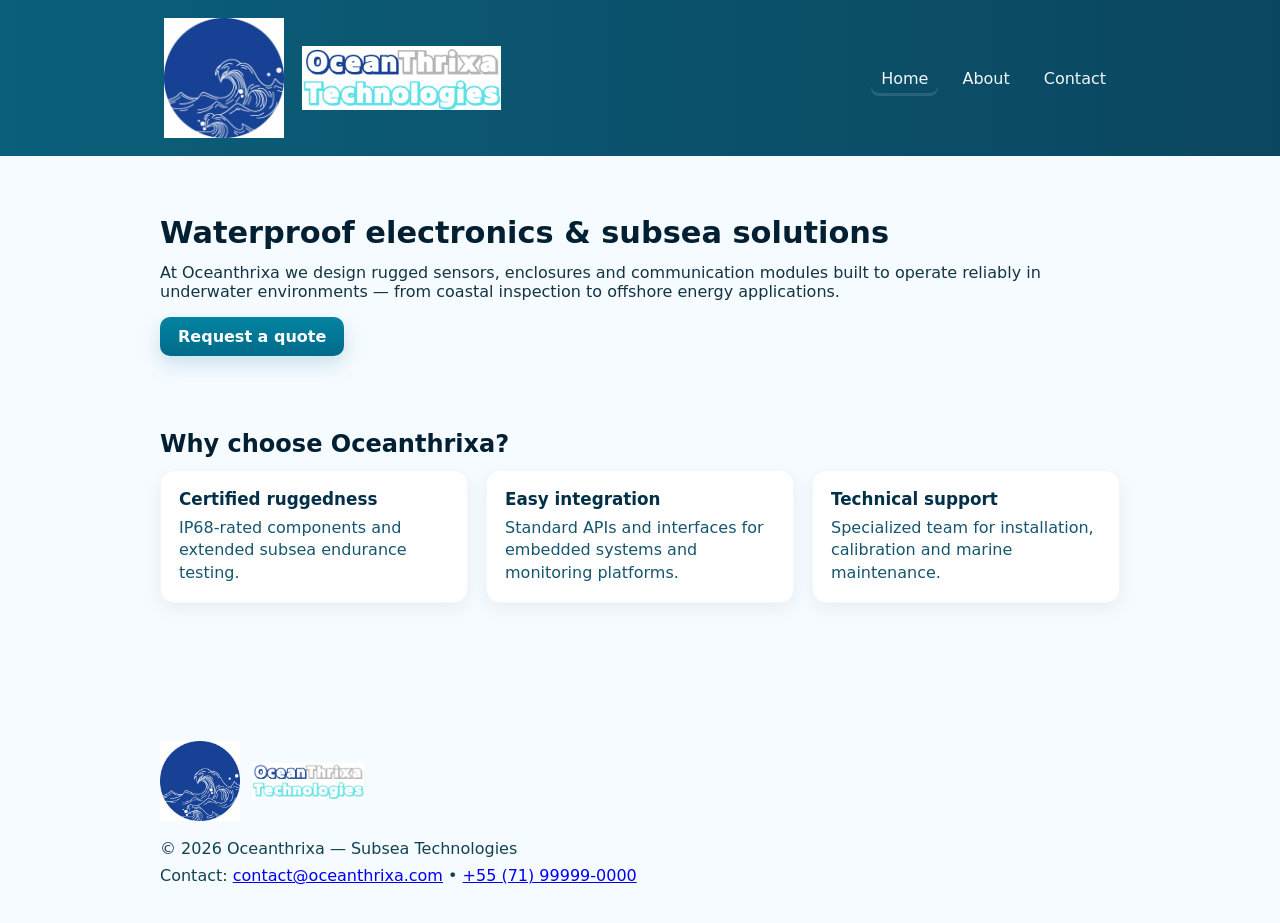
<file: index.html>
<!doctype html>
<html lang="en">
<head>
  <meta charset="utf-8" />
  <meta name="viewport" content="width=device-width,initial-scale=1" />
  <title>Oceanthrixa — Home</title>
  <link rel="stylesheet" href="CSS/style.CSS" />
</head>
<body>
  <header class="site-header">
    <div class="container header-inner">
      <a href="index.html" class="brand" aria-label="Oceanthrixa — Home">
        <img class="brand-logo" src="img/OceanthrixaLogomarca.png" alt="Oceanthrixa symbol (logo mark)" />
        <img class="brand-wordmark" src="img/Oceanthrixa%20Nome.png" alt="Oceanthrixa wordmark" />
        <span class="visually-hidden">Oceanthrixa</span>
      </a>

      <nav aria-label="Main menu">
        <ul class="nav">
          <li><a href="index.html" class="active" aria-current="page">Home</a></li>
          <li><a href="about.html">About</a></li>
          <li><a href="contact.html">Contact</a></li>
        </ul>
      </nav>
    </div>
  </header>

  <main class="container">
    <section class="hero">
      <h1>Waterproof electronics & subsea solutions</h1>
      <p>At Oceanthrixa we design rugged sensors, enclosures and communication modules built to operate reliably in underwater environments — from coastal inspection to offshore energy applications.</p>
      <p><a class="btn primary" href="contact.html" aria-label="Request a quote">Request a quote</a></p>
    </section>

    <section class="benefits">
      <h2>Why choose Oceanthrixa?</h2>
      <div class="cards">
        <article class="card">
          <h3>Certified ruggedness</h3>
          <p>IP68-rated components and extended subsea endurance testing.</p>
        </article>

        <article class="card">
          <h3>Easy integration</h3>
          <p>Standard APIs and interfaces for embedded systems and monitoring platforms.</p>
        </article>

        <article class="card">
          <h3>Technical support</h3>
          <p>Specialized team for installation, calibration and marine maintenance.</p>
        </article>
      </div>
    </section>
  </main>

  <footer class="site-footer">
    <div class="container footer-inner">
      <div class="footer-brand">
        <img class="brand-logo-sm" src="img/OceanthrixaLogomarca.png" alt="Oceanthrixa symbol small" />
        <img class="brand-wordmark-sm" src="img/Oceanthrixa%20Nome.png" alt="Oceanthrixa small wordmark" />
      </div>
      <p>© <span id="year"></span> Oceanthrixa — Subsea Technologies</p>
      <p>Contact: <a href="mailto:contact@oceanthrixa.com">contact@oceanthrixa.com</a> • <a href="tel:+5571999990000">+55 (71) 99999-0000</a></p>
    </div>
  </footer>

  <script>
    document.getElementById('year').textContent = new Date().getFullYear();
  </script>
</body>
</html>
</file>
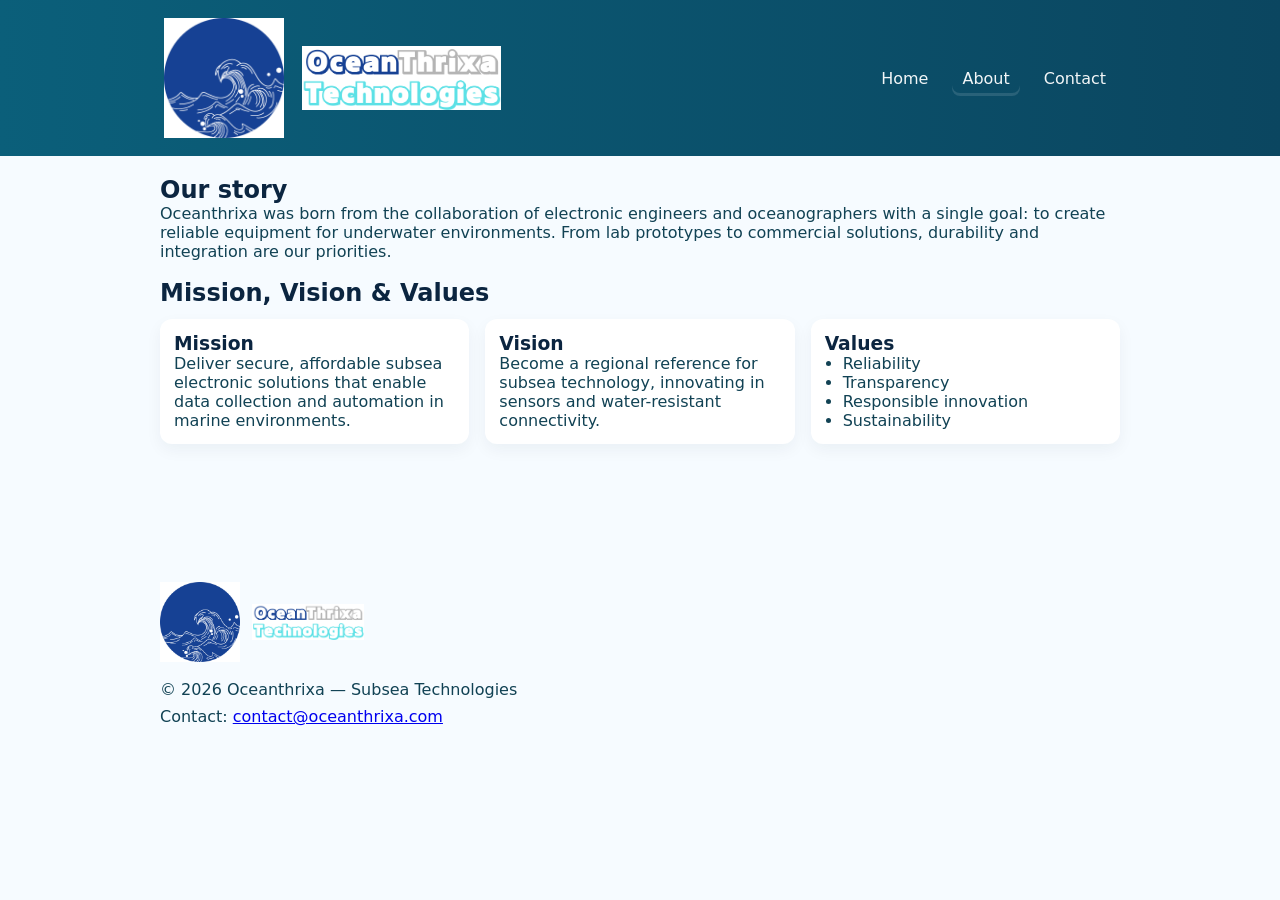
<file: about.html>
<!doctype html>
<html lang="en">
<head>
  <meta charset="utf-8" />
  <meta name="viewport" content="width=device-width,initial-scale=1" />
  <title>Oceanthrixa — About</title>
  <link rel="stylesheet" href="CSS/style.CSS" />
</head>
<body>
  <header class="site-header">
    <div class="container header-inner">
      <a href="index.html" class="brand" aria-label="Oceanthrixa — Home">
        <img class="brand-logo" src="img/OceanthrixaLogomarca.png" alt="Oceanthrixa symbol (logo mark)" />
        <img class="brand-wordmark" src="img/Oceanthrixa%20Nome.png" alt="Oceanthrixa wordmark" />
        <span class="visually-hidden">Oceanthrixa</span>
      </a>

      <nav aria-label="Main menu">
        <ul class="nav">
          <li><a href="index.html">Home</a></li>
          <li><a href="about.html" class="active" aria-current="page">About</a></li>
          <li><a href="contact.html">Contact</a></li>
        </ul>
      </nav>
    </div>
  </header>

  <main class="container">
    <section class="about-hero">
      <h1>Our story</h1>
      <p>Oceanthrixa was born from the collaboration of electronic engineers and oceanographers with a single goal: to create reliable equipment for underwater environments. From lab prototypes to commercial solutions, durability and integration are our priorities.</p>
    </section>

    <section class="mvz">
      <h2>Mission, Vision & Values</h2>
      <div class="mvz-grid">
        <div class="mvz-card">
          <h3>Mission</h3>
          <p>Deliver secure, affordable subsea electronic solutions that enable data collection and automation in marine environments.</p>
        </div>
        <div class="mvz-card">
          <h3>Vision</h3>
          <p>Become a regional reference for subsea technology, innovating in sensors and water-resistant connectivity.</p>
        </div>
        <div class="mvz-card">
          <h3>Values</h3>
          <ul>
            <li>Reliability</li>
            <li>Transparency</li>
            <li>Responsible innovation</li>
            <li>Sustainability</li>
          </ul>
        </div>
      </div>
    </section>
  </main>

  <footer class="site-footer">
    <div class="container footer-inner">
      <div class="footer-brand">
        <img class="brand-logo-sm" src="img/OceanthrixaLogomarca.png" alt="Oceanthrixa symbol small" />
        <img class="brand-wordmark-sm" src="img/Oceanthrixa%20Nome.png" alt="Oceanthrixa small wordmark" />
      </div>
      <p>© <span id="year2"></span> Oceanthrixa — Subsea Technologies</p>
      <p>Contact: <a href="mailto:contact@oceanthrixa.com">contact@oceanthrixa.com</a></p>
    </div>
  </footer>

  <script>document.getElementById('year2').textContent = new Date().getFullYear();</script>
</body>
</html>
</file>
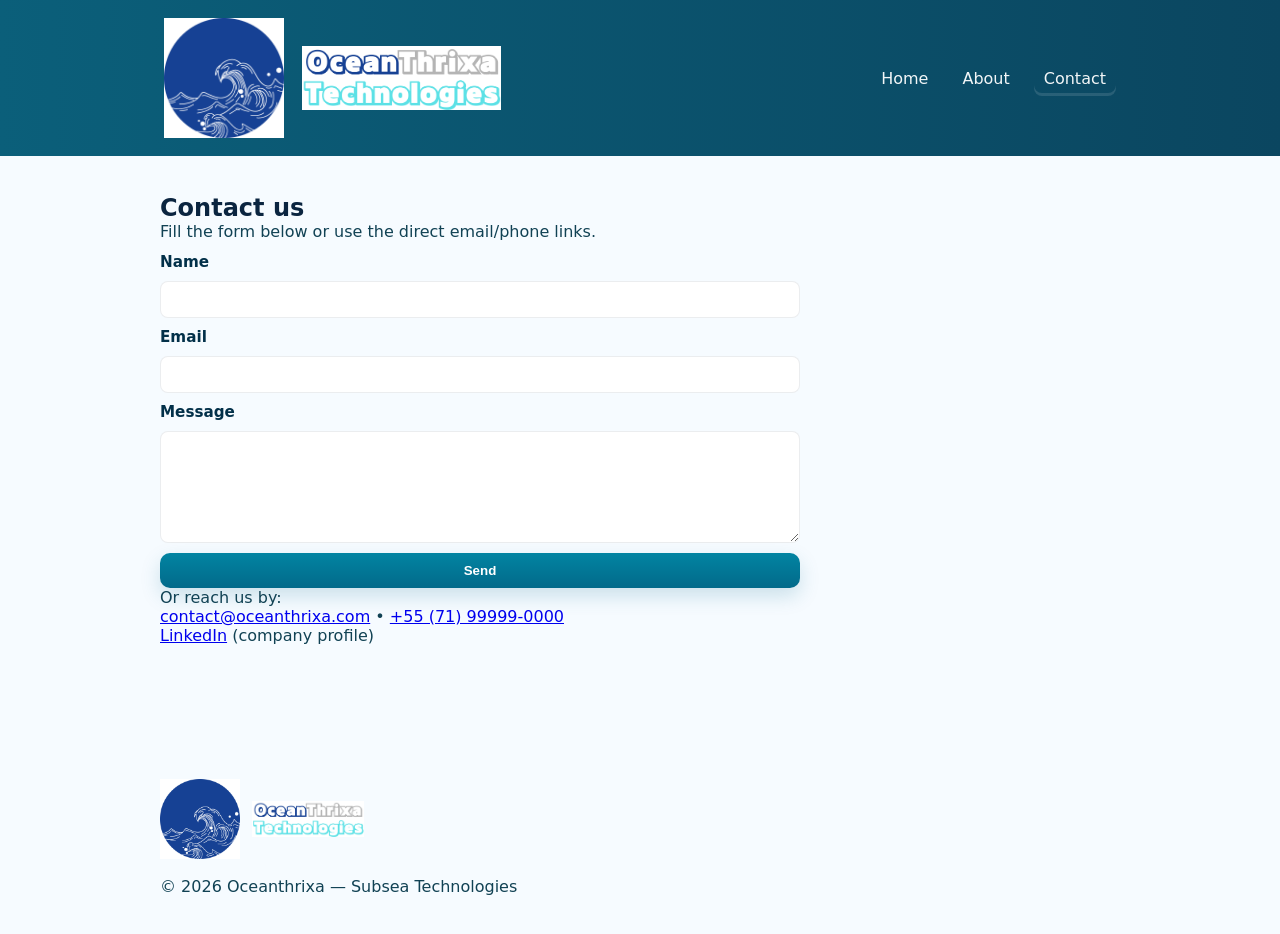
<file: contact.html>
<!doctype html>
<html lang="en">
<head>
  <meta charset="utf-8" />
  <meta name="viewport" content="width=device-width,initial-scale=1" />
  <title>Oceanthrixa — Contact</title>
  <link rel="stylesheet" href="CSS/style.CSS" />
</head>
<body>
  <header class="site-header">
    <div class="container header-inner">
      <a href="index.html" class="brand" aria-label="Oceanthrixa — Home">
        <img class="brand-logo" src="img/OceanthrixaLogomarca.png" alt="Oceanthrixa symbol (logo mark)" />
        <img class="brand-wordmark" src="img/Oceanthrixa%20Nome.png" alt="Oceanthrixa wordmark" />
        <span class="visually-hidden">Oceanthrixa</span>
      </a>

      <nav aria-label="Main menu">
        <ul class="nav">
          <li><a href="index.html">Home</a></li>
          <li><a href="about.html">About</a></li>
          <li><a href="contact.html" class="active" aria-current="page">Contact</a></li>
        </ul>
      </nav>
    </div>
  </header>

  <main class="container">
    <section class="contact-hero">
      <h1>Contact us</h1>
      <p>Fill the form below or use the direct email/phone links.</p>

      <form class="contact-form" action="#" method="post" aria-label="Contact form">
        <label for="name">Name</label>
        <input id="name" name="name" type="text" required />

        <label for="email">Email</label>
        <input id="email" name="email" type="email" required />

        <label for="message">Message</label>
        <textarea id="message" name="message" rows="6" required></textarea>

        <button class="btn primary" type="submit">Send</button>
      </form>

      <div class="contact-links">
        <p>Or reach us by:</p>
        <p><a href="mailto:contact@oceanthrixa.com">contact@oceanthrixa.com</a> • <a href="tel:+5571999990000">+55 (71) 99999-0000</a></p>
        <p><a href="https://www.linkedin.com/" target="_blank" rel="noopener noreferrer">LinkedIn</a> (company profile)</p>
      </div>
    </section>
  </main>

  <footer class="site-footer">
    <div class="container footer-inner">
      <div class="footer-brand">
        <img class="brand-logo-sm" src="img/OceanthrixaLogomarca.png" alt="Oceanthrixa symbol small" />
        <img class="brand-wordmark-sm" src="img/Oceanthrixa%20Nome.png" alt="Oceanthrixa small wordmark" />
      </div>
      <p>© <span id="year3"></span> Oceanthrixa — Subsea Technologies</p>
    </div>
  </footer>

  <script>document.getElementById('year3').textContent = new Date().getFullYear();</script>
</body>
</html>
</file>
<file: CSS/style.CSS>
/* style.CSS - shared styles for all 3 pages (file: CSS/style.CSS) */

/* simple reset */
* { box-sizing: border-box; margin: 0; padding: 0; }
html,body { height: 100%; font-family: Inter, system-ui, -apple-system, "Segoe UI", Roboto, "Helvetica Neue", Arial; color: #0b2540; background: #f6fbff; -webkit-font-smoothing:antialiased; -moz-osx-font-smoothing:grayscale; }

/* centered container */
.container { max-width: 1000px; margin: 0 auto; padding: 20px; }

/* header */
.site-header { background: linear-gradient(90deg, #0b5f7a, #0b4660); color: #fff; }
.header-inner { display:flex; align-items:center; justify-content:space-between; padding:18px 24px; }

/* --- logo / brand (SIZES INCREASED noticeably) --- */
.brand { display:flex; align-items:center; gap:18px; text-decoration:none; color: inherit; }

/* main logo: increased from ~44px to 120px for a noticeable size boost */
.brand-logo { width:120px; height:120px; object-fit:contain; display:block; }

/* wordmark: increased height for prominence */
.brand-wordmark { height:64px; object-fit:contain; display:block; }

/* footer brand versions also larger */
.footer-brand { display:flex; align-items:center; gap:12px; margin-bottom:10px; }
.brand-logo-sm { width:80px; height:80px; object-fit:contain; display:block; }
.brand-wordmark-sm { height:36px; object-fit:contain; display:block; }

/* visually-hidden helper for accessibility */
.visually-hidden {
  position: absolute !important;
  height: 1px; width: 1px;
  overflow: hidden;
  clip: rect(1px, 1px, 1px, 1px);
  white-space: nowrap;
  border: 0; padding: 0; margin: -1px;
}

/* nav */
.nav { list-style:none; display:flex; gap:14px; align-items:center; }
.nav a { color: rgba(255,255,255,0.95); text-decoration:none; padding:8px 10px; border-radius:8px; transition: background .18s, transform .12s; }
.nav a:hover { background: rgba(255,255,255,0.08); transform: translateY(-2px); }
.nav a.active { box-shadow: inset 0 -3px 0 rgba(255,255,255,0.12); }

/* hero */
.hero { padding:40px 0; text-align:left; }
.hero h1 { font-size:1.9rem; margin-bottom:12px; line-height:1.15; color:#032033; }
.hero p { margin-bottom:16px; color:#123445; }

/* button */
.btn { display:inline-block; text-decoration:none; padding:10px 18px; border-radius:10px; font-weight:600; transition: transform .12s, box-shadow .12s; border: none; cursor: pointer; }
.btn:hover { transform: translateY(-3px); }
.btn.primary { background: linear-gradient(180deg,#0284a2,#026a8a); color:#fff; box-shadow: 0 8px 20px rgba(2,104,138,0.18); }

/* benefits section */
.benefits { padding: 18px 0 44px 0; }
.benefits h2 { margin-bottom:12px; color:#032033; }
.cards { display:grid; gap:18px; grid-template-columns: repeat(3, 1fr); margin-top:12px; }
.card { background:#fff; border-radius:14px; padding:18px; box-shadow: 0 6px 18px rgba(6,35,58,0.06); border: 1px solid rgba(6,35,58,0.04); }
.card h3 { margin-bottom:8px; font-size:1.05rem; color:#023049; }
.card p { color:#16566f; line-height:1.4; }

/* about - mission/vision/values */
.mvz { padding: 18px 0 44px; }
.mvz-grid { display:grid; gap:16px; grid-template-columns: repeat(3, 1fr); margin-top:12px; }
.mvz-card { background: #fff; border-radius:12px; padding:14px; box-shadow: 0 6px 16px rgba(6,35,58,0.05); }

/* contact form */
.contact-hero { padding: 18px 0 40px; }
.contact-form { display:flex; flex-direction:column; gap:10px; max-width:640px; margin-top:12px; }
.contact-form label { font-weight:600; font-size:0.95rem; color:#023049; }
.contact-form input, .contact-form textarea {
  padding:10px 12px; border-radius:8px; border:1px solid rgba(2,36,50,0.08); background: #fff; outline:none;
}
.contact-form input:focus, .contact-form textarea:focus { box-shadow: 0 6px 18px rgba(2,104,138,0.08); border-color:#0389a4; }

/* footer */
.site-footer { margin-top:36px; padding:18px 0; background:transparent; color:#0b2540; }
.footer-inner { display:flex; flex-direction:column; gap:8px; align-items:flex-start; }

/* responsiveness adjustments */
/* keep logo large on desktop, scale down progressively on smaller screens */
@media (max-width: 1200px) {
  .brand-logo { width:100px; height:100px; }
  .brand-wordmark { height:56px; }
  .brand-logo-sm { width:64px; height:64px; }
  .brand-wordmark-sm { height:32px; }
}

@media (max-width: 900px) {
  .cards, .mvz-grid { grid-template-columns: repeat(2, 1fr); }
  .brand-logo { width:88px; height:88px; }
  .brand-wordmark { height:48px; }
}

@media (max-width: 700px) {
  .header-inner { flex-direction:column; gap:10px; align-items:flex-start; padding:14px; }
  .nav { width:100%; justify-content:flex-start; flex-wrap:wrap; gap:8px; }
  .cards, .mvz-grid { grid-template-columns: 1fr; }
  .hero h1 { font-size:1.5rem; }
  .container { padding:16px; }

  /* logo smaller on mobile to save space */
  .brand-logo { width:64px; height:64px; }
  .brand-wordmark { height:36px; }
  .footer-brand { gap:6px; }
}

/* small visual tweaks */
p, li { color:#114254; }
ul { padding-left:18px; }
</file>
